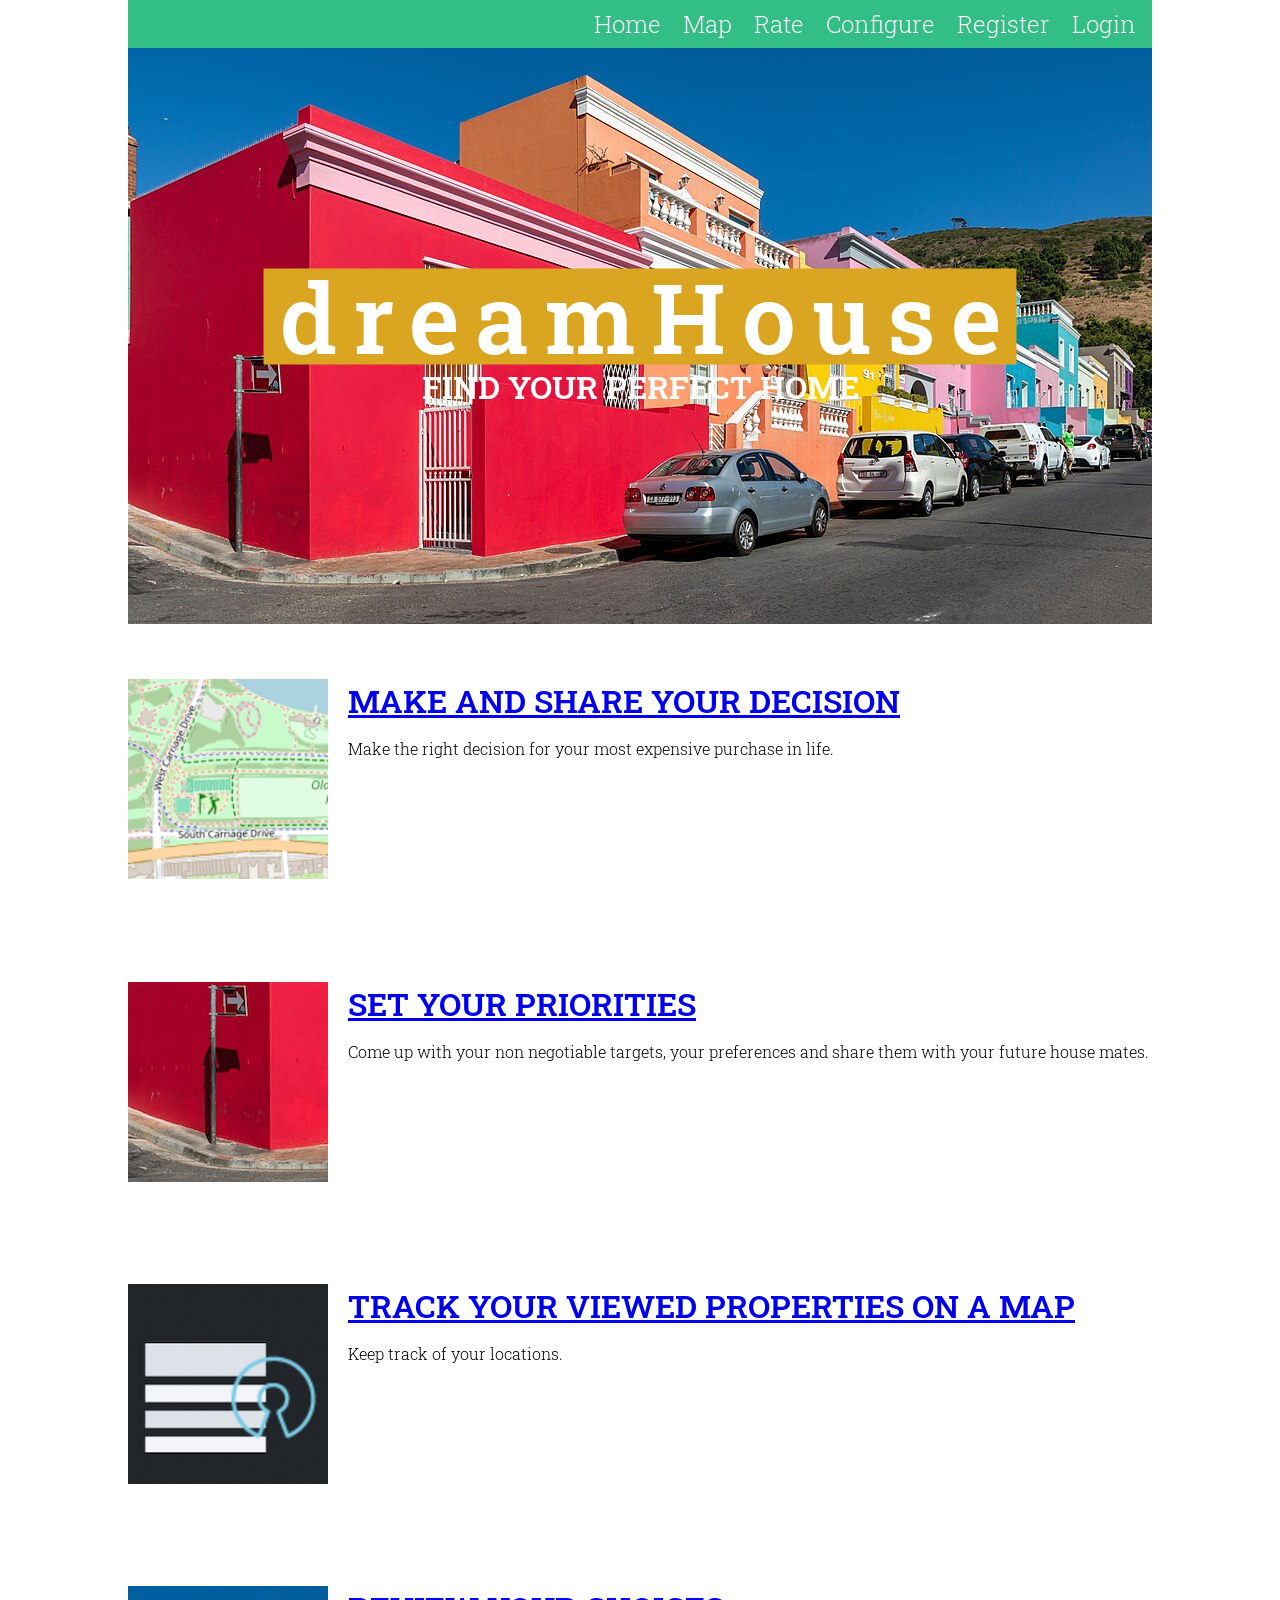
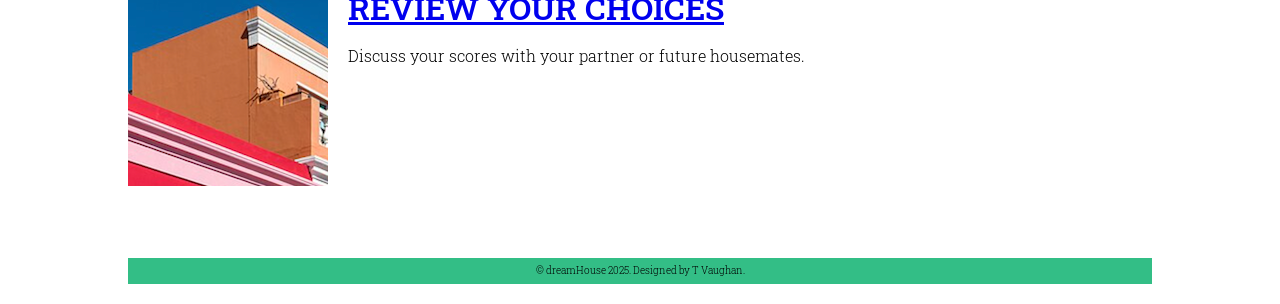
<file: index.html>
<!DOCTYPE html>
<html lang="en">
   <head>
      <meta charset="UTF-8">
      <title>dreamHouse</title>
      <link rel="icon" href="favicon.ico">
      <link rel="stylesheet" href="css/site.css">
   </head>
   <body>
      <header>
         <nav>
            <a class="home" href="index.html">Home</a>
            <a href="html/map.html">Map</a>
            <a href="html/rate.html">Rate</a>
            <a href="html/configure.html">Configure</a>
            <a href="html/register.html">Register</a>
            <a href="html/login.html">Login</a>
         </nav>
      </header>
      <main>
         <div  class="banner">
            <img src="images/hero-image.jpg" alt="" aria-hidden="true">
            <div class="banner-text">
               <h1>dreamHouse</h1>
               <h2>Find your perfect home</h2>
              
            </div>
         </div>

         <div class="container">
         <div class="feature">
            <img src="images/Map.png" alt="" aria-hidden="true">
            <div class="feature-text">
            <a href="html/rate.html"><h2>Make and share your decision</h2></a> 
            <p>
               Make the right decision for your most expensive purchase in life. 
            </p>
            </div>
         </div>
         <div class="feature">
            <img src="images/Set.png" alt="" aria-hidden="true">
            <div class="feature-text">
               <a href="html/configure.html"><h2>Set your priorities</h2></a>
               <p>
                  Come up with your non negotiable targets, your preferences and share them with your future house mates.
               </p>
            </div>
         </div>
         <div class="feature">
            <img src="images/Compare.png" alt="">
            <div class="feature-text">
               <a href="html/map.html"><h2>Track your viewed properties on a map</h2></a>
               <p>
                  Keep track of your locations.
               </p>
            </div>
         </div>
         <div class="feature">
            <img src="images/Review.png" alt="">
            <div class="feature-text">
               <a href="html/map.html"><h2>Review your choices</h2></a>
               <p>
                  Discuss your scores with your partner or future housemates. 
               </p>
            </div>
         </div>
      </div>
      </main>
      <footer>
         &copy; dreamHouse 2025. Designed by T Vaughan.
      </footer>
      <script src="js/app.js"></script>
         <script>app.homepage();
      </script>
   </body>
</html>
</file>
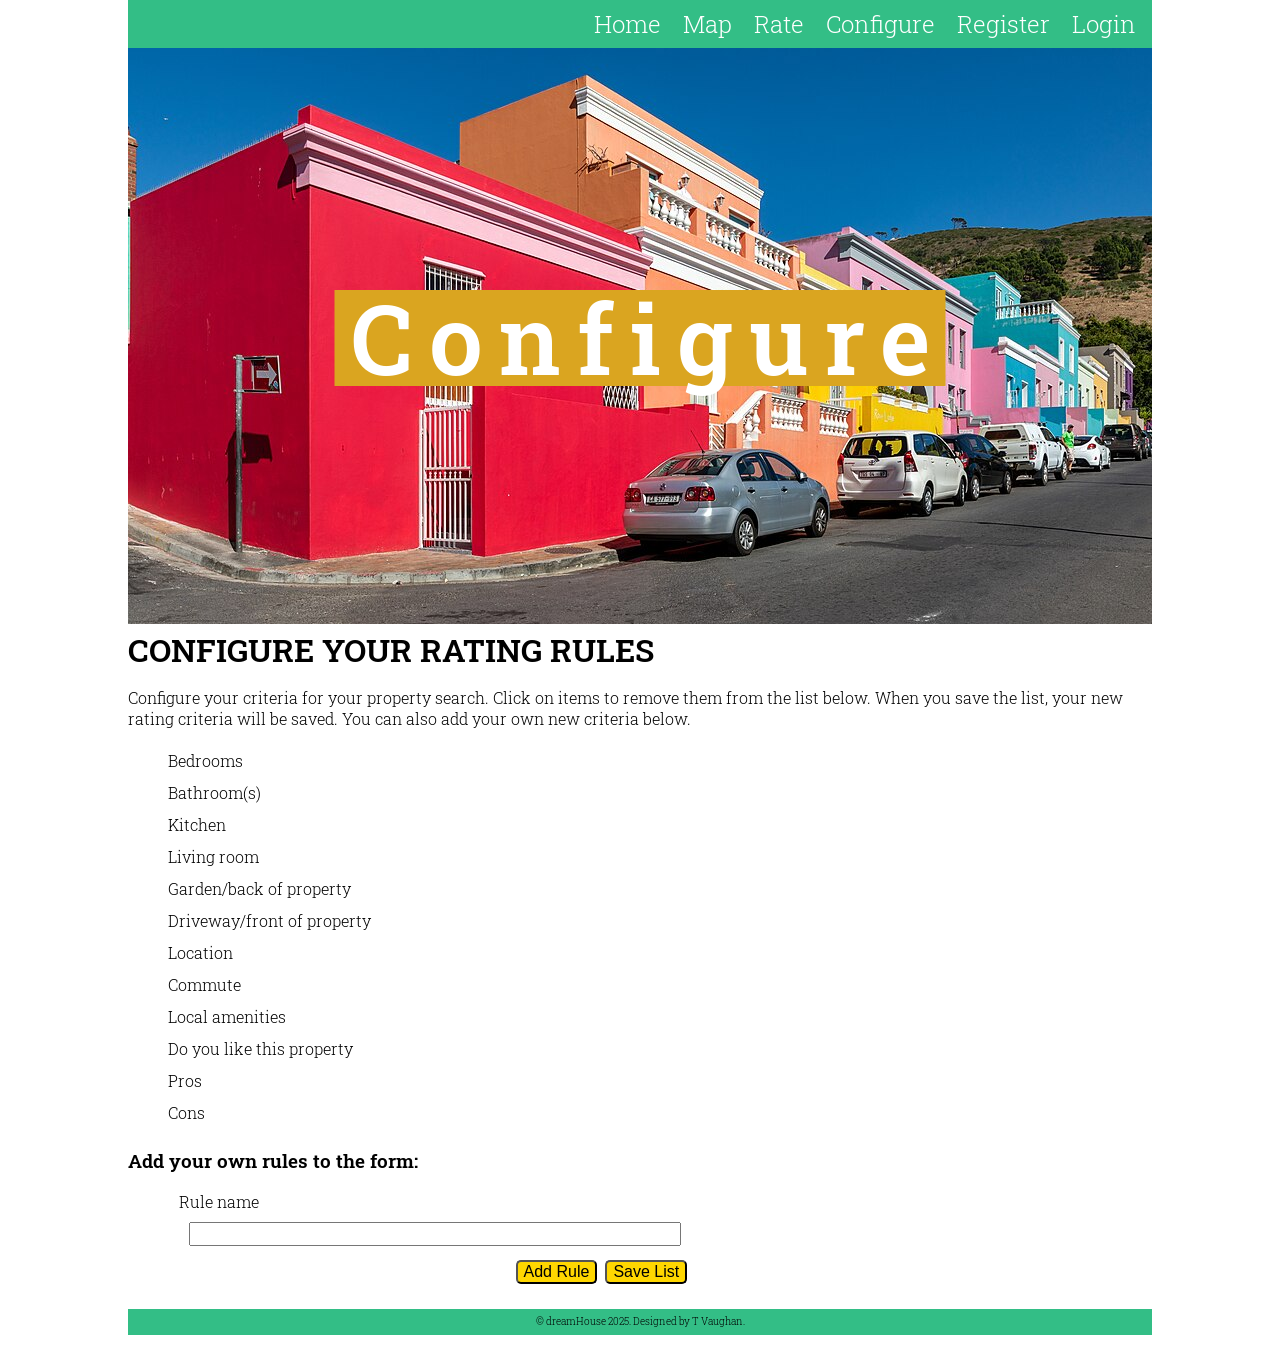
<file: html/configure.html>
<!DOCTYPE html>
<html lang="en">
   <head>
      <title>dreamHouse-configure</title>
      <link rel="icon" href="favicon.ico">
      <link rel="stylesheet" href="../css/site.css">
   </head>
   <body>
      <header>
         <nav>
            <a href="../index.html">Home</a>
            <a href="map.html">Map</a>
            <a href="rate.html">Rate</a>
            <a href="configure.html">Configure</a>
            <a href="register.html">Register</a>
            <a href="login.html">Login</a>
         </nav>
      </header>
      <main>
         <div  class="banner">
            <img src="../images/hero-image.jpg" alt="" aria-hidden="true">
            <div class="banner-text">
               <h1>Configure</h1>
            </div>
         </div>
         <div>
            <h2>Configure your rating rules</h2>
            <p>Configure your criteria for your property search. Click on items to remove them from the list below. When you save the list, your new rating criteria will be saved. You can also add your own new criteria below. </p>
         </div>
           
         <div>
            <ul id="configuration-list">
              <li>Bedrooms</li>
               <li>Bathroom(s)</li>
               <li>Kitchen</li>
               <li>Living room</li>
               <li>Garden/back of property</li>
               <li>Driveway/front of property</li>
               <li>Location</li>
               <li>Commute</li>
               <li>Local amenities</li>
               <li>Do you like this property</li>
               <li>Pros</li>
               <li>Cons</li>
            </ul>
         </div>
             
            <h3>Add your own rules to the form:</h3>

            <form id="configuration-form" action="" method="POST">
               <label for="ruleInput">Rule name </label>
               <input type="text" id="ruleInput" name="rule">
   
            <div>
               <button type="submit" id="updateList">Save List</button>
               <button type="submit" id="addrule">Add Rule</button>
             </div>
            
         </form>
         
      </main>
      <footer>
         &copy; dreamHouse 2025. Designed by T Vaughan.
      </footer>
      <script src="../js/app.js"></script>
      <script>
       app.configure();
      </script>
   </body>
</html>
</file>
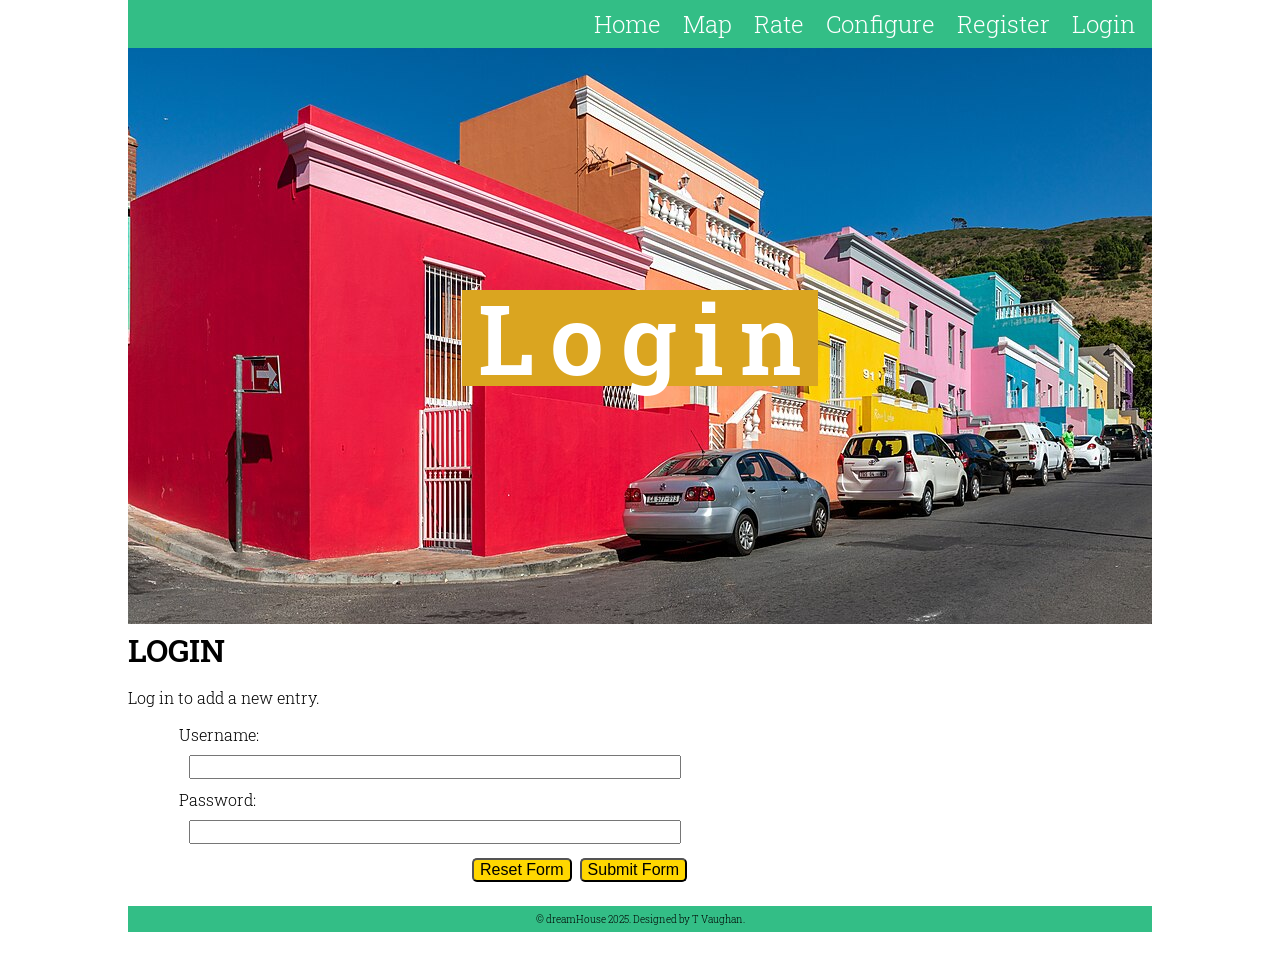
<file: html/login.html>
<!DOCTYPE html>
<html lang="en">
   <head>
      <title>dreamHouse-login</title>
      <link rel="icon" href="favicon.ico">
      <link rel="stylesheet" href="../css/site.css">
   </head>
   <body>
      <header>
         <nav>
            <a href="../index.html">Home</a>
            <a href="map.html">Map</a>
            <a href="rate.html">Rate</a>
            <a href="configure.html">Configure</a>
            <a href="register.html">Register</a>
            <a href="login.html">Login</a>
         </nav>
      </header>
      <main>
         <div  class="banner">
            <img src="../images/hero-image.jpg" alt="" aria-hidden="true">
            <div class="banner-text">
               <h1>Login</h1>
            </div>
         </div>
         <div id="login-message">
            <h2>Login</h2>
            <p id="complete-login">Log in to add a new entry.
            </p>
         </div>
         <div>
            <form id="loginForm" action="" method="POST">
                  <label for="username">Username: </label>
                  <input type="text" id="username" name="username" required>
            
                  <label for="password">Password: </label>
                  <input type="password" id="password" name="password">
               <div>
                  <button type="submit">Submit Form</button>
                  <button type="reset">Reset Form</button>
                  </div>
            </form>
            </div>
      </main>
      <footer>
         &copy; dreamHouse 2025. Designed by T Vaughan.
      </footer>
      <script src="../js/app.js"></script>
      <script>app.loginStartUp()</script>
   </body>
</html>
</file>
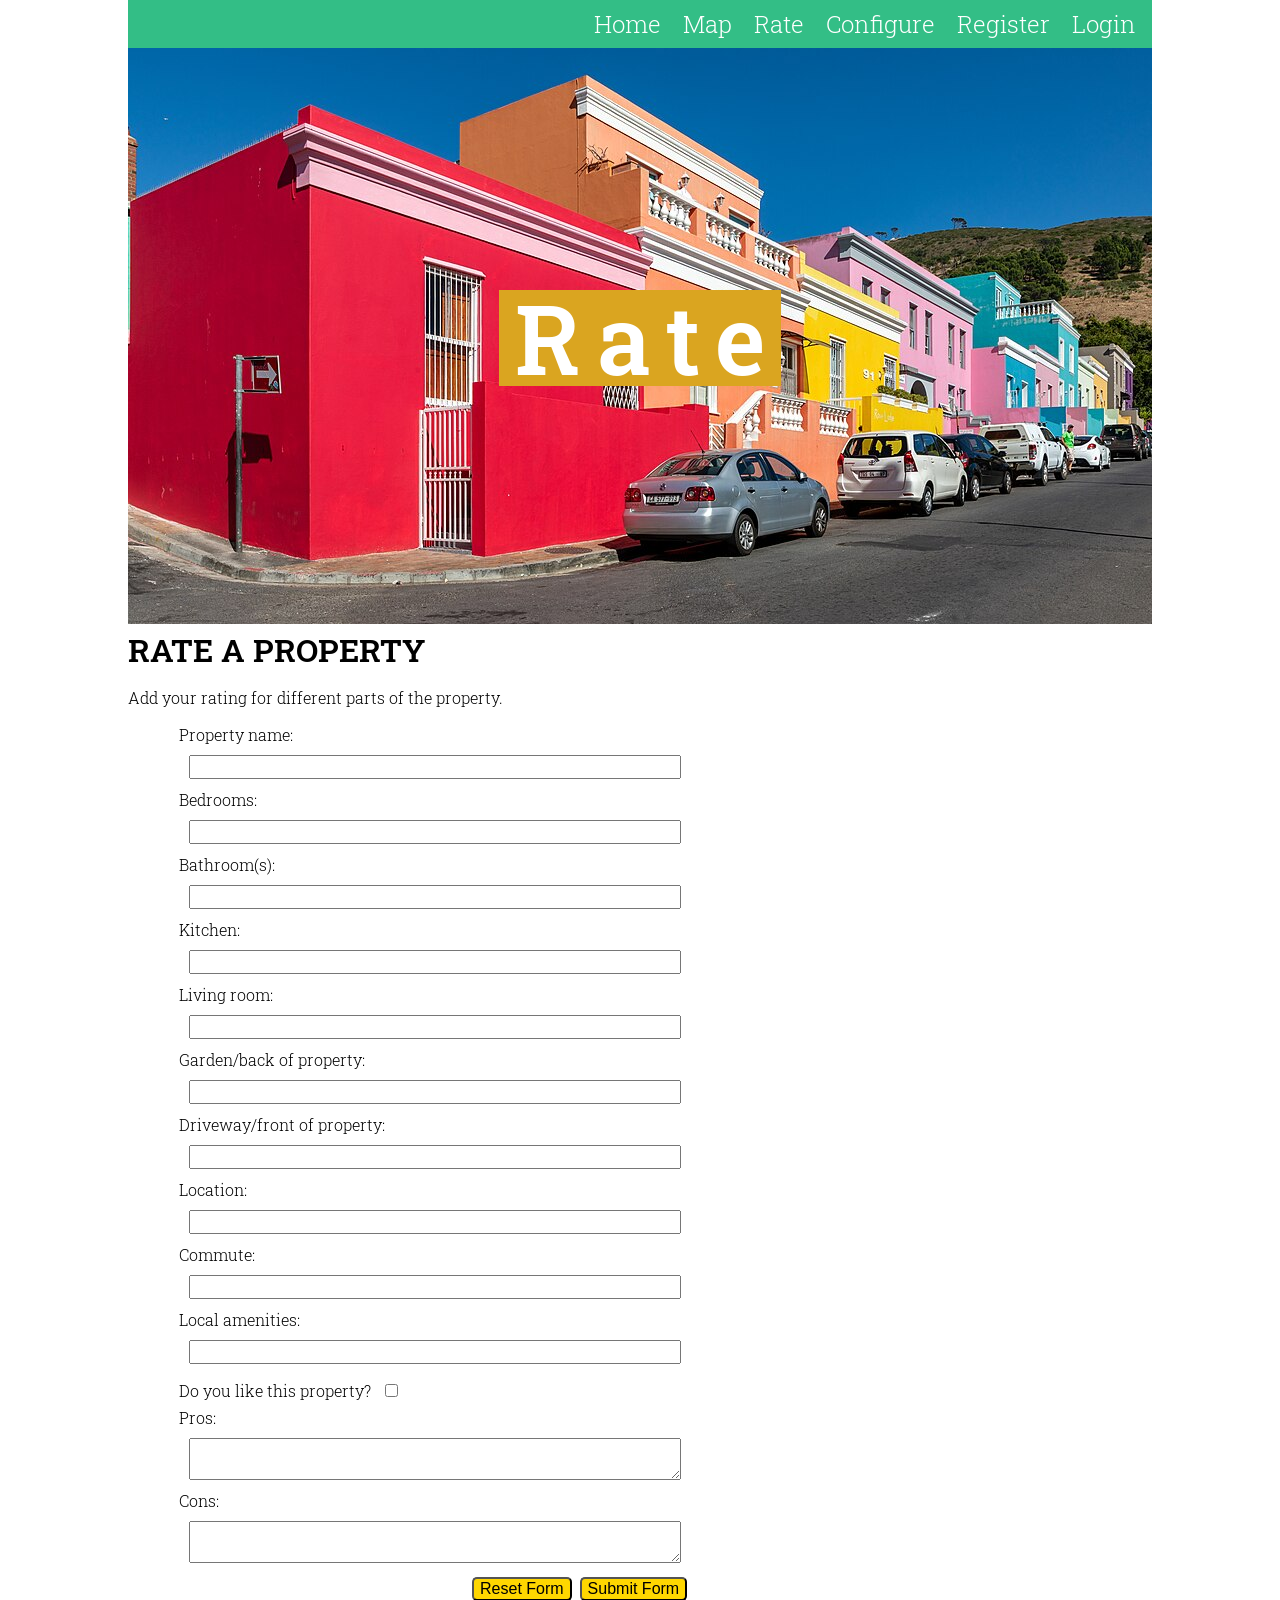
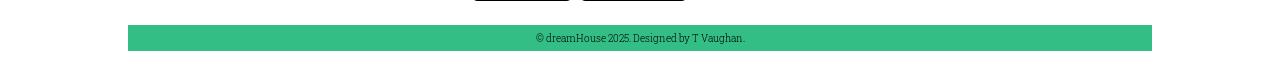
<file: html/rate.html>
<!DOCTYPE html>
<html lang="en">
   <head>
      <title>dreamHouse-rate</title>
      <link rel="icon" href="favicon.ico">
      <link rel="stylesheet" href="../css/site.css">
   </head>
   <body>
      <header>
         <nav>
            <a href="../index.html">Home</a>
            <a href="map.html">Map</a>
            <a href="rate.html">Rate</a>
            <a href="configure.html">Configure</a>
            <a href="register.html">Register</a>
            <a href="login.html">Login</a>
         </nav>
      </header>
      <main>
         <div  class="banner">
            <img src="../images/hero-image.jpg" alt="" aria-hidden="true">
            <div class="banner-text">
               <h1>Rate</h1>
            </div>
         </div>
         <div>
            <h2>Rate a property</h2>
            <p>Add your rating for different parts of the property.</p>
         </div>
         <div id="property-list">
            <form id="rateForm" action="" method="POST">
                  <label for="property">Property name: </label>
                  <input type="text" id="property" name="property" required>
             
                  <label for="bedrooms">Bedrooms: </label>
                  <input type="number" id="bedrooms" name="bedrooms" min="1" max="10">
               
                  <label for="bathroom">Bathroom(s): </label>
                  <input type="number" id="bathroom" name="bathroom" min="1" max="10">
               
                <label for="kitchen">Kitchen: </label>
                <input type="number" id="kitchen" name="kitchen" min="1" max="10">
            
                <label for="living">Living room: </label>
                <input type="number" id="living" name="living" min="1" max="10">
             
                <label for="garden">Garden/back of property: </label>
                <input type="number" id="garden" name="garden" min="1" max="10">
             
                <label for="front">Driveway/front of property: </label>
                <input type="number" id="front" name="front" min="1" max="10">
            
                <label for="location">Location: </label>
                <input type="number" id="location" name="location" min="1" max="10">
            
                <label for="commute">Commute: </label>
                <input type="number" id="commute" name="commute" min="1" max="10">
          
                <label for="amenities">Local amenities: </label>
                <input type="number" id="amenities" name="amenities" min="1" max="10">
               
                <div>
               <label for="like">Do you like this property? </label>
               <input type="checkbox" id="like" name="like" value="Like">
                </div>
            
                <label for="pros">Pros: </label>
                <textarea type="text" id="pros" name="pros" rows="2"></textarea>

                <label for="cons">Cons: </label>
                <textarea type="text" id="cons" name="cons" rows="2"></textarea>

               <div>
                  <button type="submit">Submit Form</button>
                  <button type="reset">Reset Form</button>
               </div>
            </form>
            </div>
      </main>
      <footer>
         &copy; dreamHouse 2025. Designed by T Vaughan.
      </footer>
      <script src="../js/app.js"></script>
      <script>app.rate();
      </script>
   </body>
</html>
</file>
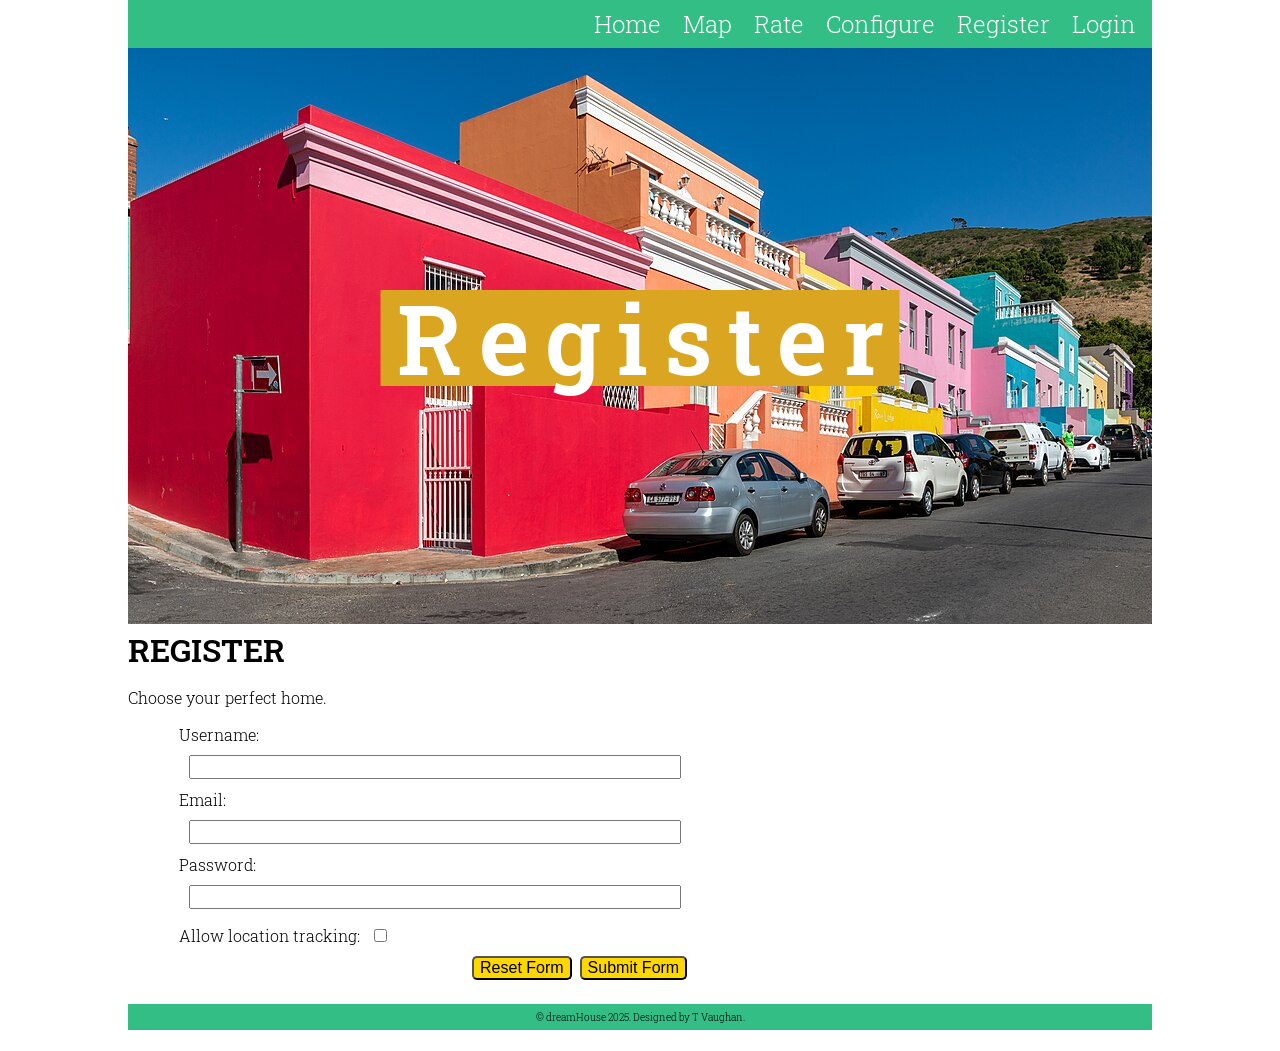
<file: html/register.html>
<!DOCTYPE html>
<html lang="en">
   <head></head>
      <title>dreamHouse-register</title>
      <link rel="icon" href="favicon.ico">
      <link rel="stylesheet" href="../css/site.css">
   </head>
   <body>
      <header>
         <nav>
            <a href="../index.html">Home</a>
            <a href="map.html">Map</a>
            <a href="rate.html">Rate</a>
            <a href="configure.html">Configure</a>
            <a href="register.html">Register</a>
            <a href="login.html">Login</a>
         </nav>
      </header>
      <main>
         <div  class="banner">
            <img src="../images/hero-image.jpg" alt="" aria-hidden="true">
            <div class="banner-text">
               <h1>Register</h1>
            </div>
         </div>
         <div>
            <h2>Register</h2>
            <p>Choose your perfect home.</p>
         </div>
            <form id="registration-form" action="" method="POST" name="register">
                  <label for="username">Username: </label>
                  <input type="text" id="username" name="username" required>
            
                  <label for="email">Email: </label>
                  <input type="email" id="email" name="email" required>
           
                  <label for="password">Password: </label>
                  <input type="password" id="password" name="password">
             
                  <div>
                  <label for="location">Allow location tracking: </label>
                  <input type="checkbox" id="location" name="location" value="Location">
               </div>
               
               <div>
                  <button type="submit">Submit Form</button>
                  <button type="reset">Reset Form</button>
               </div>
            </form>
         
      </main>
      <footer>
         &copy; dreamHouse 2025. Designed by T Vaughan.
      </footer>
     <script src="../js/app.js"></script>
      <script>app.register()</script>
      <!--<script> app.enableRegistrationForm();
          const submitButton = document.getElementById('submit');
         const userName = document.getElementById('username');
         //const list = document.getElementById('items');
         const eMail = document.getElementById('email');
         const password = document.getElementById('password');
         const location = document.getElementById('location');

         class User {

            #id; 
            constructor (userName, eMail, password, location) {
               this.userName = userName;
               this.eMail = eMail;
               this.password = password;
               this.location = location;
            }
            get id() {
               return ''
            }
         }
         const user = new User;

         submitButton.addEventListener('click', submitAction);

         function submitAction(e) {
            e.preventDefault();

            const user = new User;

            const li = document.createElement('li');
            li.innerText = userName.value;
            list.appendChild(li);
            userName.value = '';

         }
         */
      </script>-->
   </body>
</html>
</file>
<file: css/site.css>
@import url('https://fonts.googleapis.com/css2?family=Roboto+Slab:wght@100..900&display=swap');

html {
    font-family:"Roboto Slab", serif;
    font-weight: 300;
    font-style: normal;
}

body {

    max-width: 1024px;
    margin: auto;
}

h1, h2, h3, h4, h5, h6 {
    font-family: "Roboto Slab", serif;
    font-weight: 600;
}

h1 {
    font-size: 6rem;
    letter-spacing: 1rem;
    margin: 0;
    line-height: 6rem;
    text-indent: 1rem;
    background-color: goldenrod;
}

h2 {
    font-size: 2rem;
    text-transform: uppercase;
    margin: 0;
}

form {
    padding: 0 5%;
    display: grid;
    grid-template-columns: auto;
    width: 50%;
}

input, textarea {
    font-size: 1rem;
    margin: 10px; 
}

button {
    background-color: gold ;
    float: right;
    font-size: 1rem;
    padding: 0.25rem, 10%;
    margin: 0.25rem;
    border-radius: 5px;
}

header {
    background-color:  rgb(51, 190, 134);
    text-align: right;
    font-size: 1.5rem;
    padding: .5rem;
}

header a {
    text-decoration: none;
    color: white;
    padding: .5rem;
}

ul {
    list-style-type: none;
    line-height: 2rem;
}

table {
    text-align: left;
    width: 100%;
    border: 1px;
    border-collapse: separate;
    border-spacing: 20px 10px; 
}

th {
    text-align: center;
    background-color: gold;
    border-radius: 5px;

}

footer {
    background-color: rgb(51, 190, 134);
    font-size: .6rem;
    padding: .4rem;
    text-align: center;
    margin: 2% 0;
}

#map { 
    height: 280px; 
    margin: 2% 0;
}

.banner {
    text-align: center;
    color: white;
    position: relative;
}

.banner img {
    max-width: 100%;
}

.banner-text {
    position: absolute;
    top: 50%;
    left: 50%;
    transform: translate(-50%, -50%);
}

.container {
    display: flex;
    flex-wrap: wrap;
    flex-direction: row;
    justify-content: space-around;
}

.feature {
    background-color: #ffffff;
    display: flex;
    width: 100%;
    float: left;
    margin: 5% 0;
}

.feature-text {
    padding-left: 20px;
    width: 100%;
}

.features-text h2, .features-text p {
    padding-left: .6rem;
    padding-right: .6rem;
}

.remove-list-item {
    text-decoration: line-through;
}
</file>
